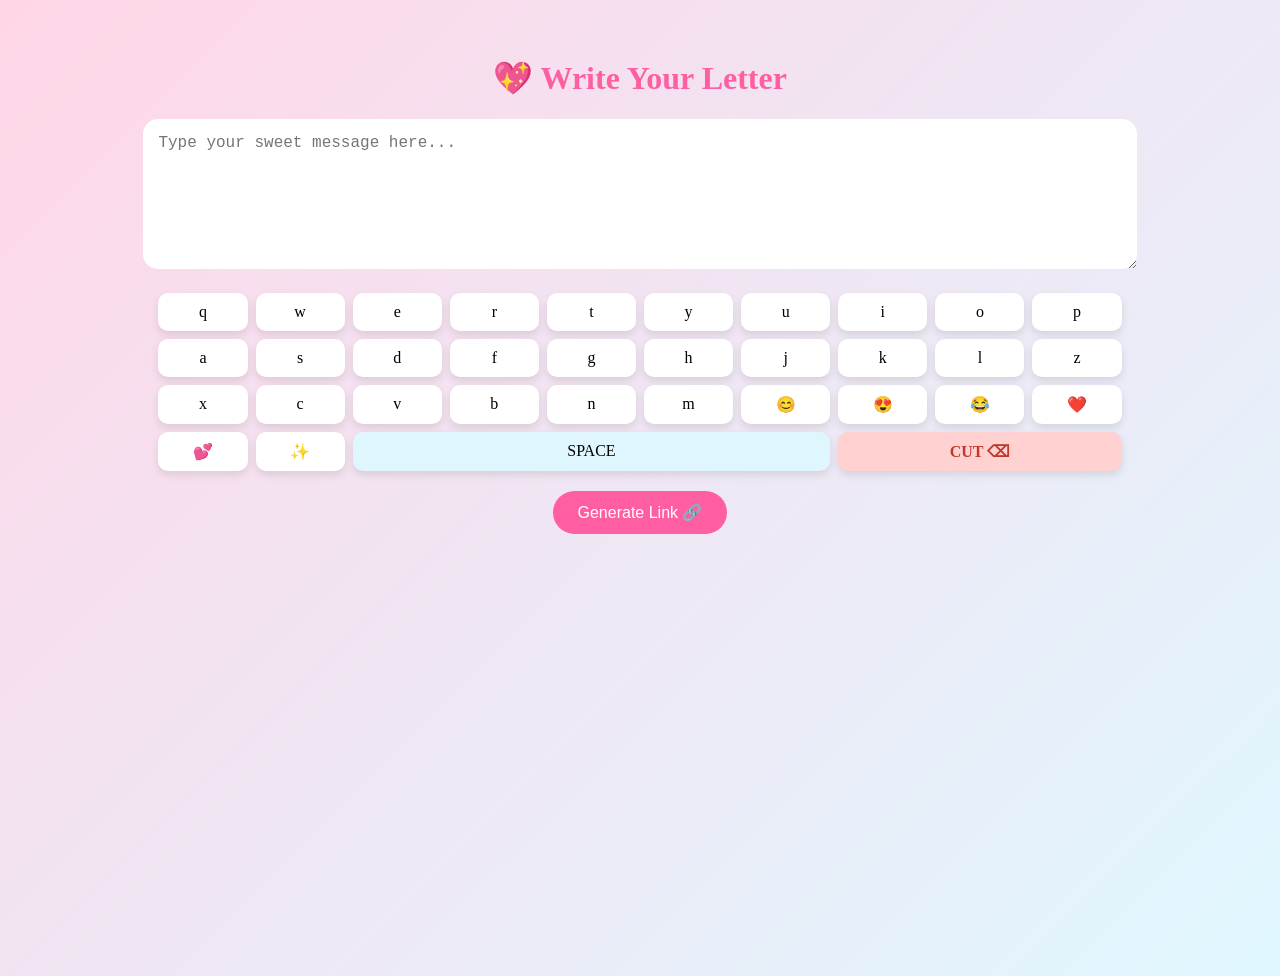
<file: index.html>
<!DOCTYPE html>
<html lang="en">
<head>
  <meta charset="UTF-8">
  <title>Send a Cute Letter 💌</title>
  <link rel="stylesheet" href="style.css">
</head>
<body class="sender">

  <h1>💖 Write Your Letter</h1>

  <textarea id="message" placeholder="Type your sweet message here..."></textarea>

  <div class="keyboard" id="keyboard"></div>

  <button class="main-btn" onclick="generateLink()">Generate Link 🔗</button>

  <p id="linkBox"></p>

  <script src="script.js"></script>
</body>
</html>
</file>
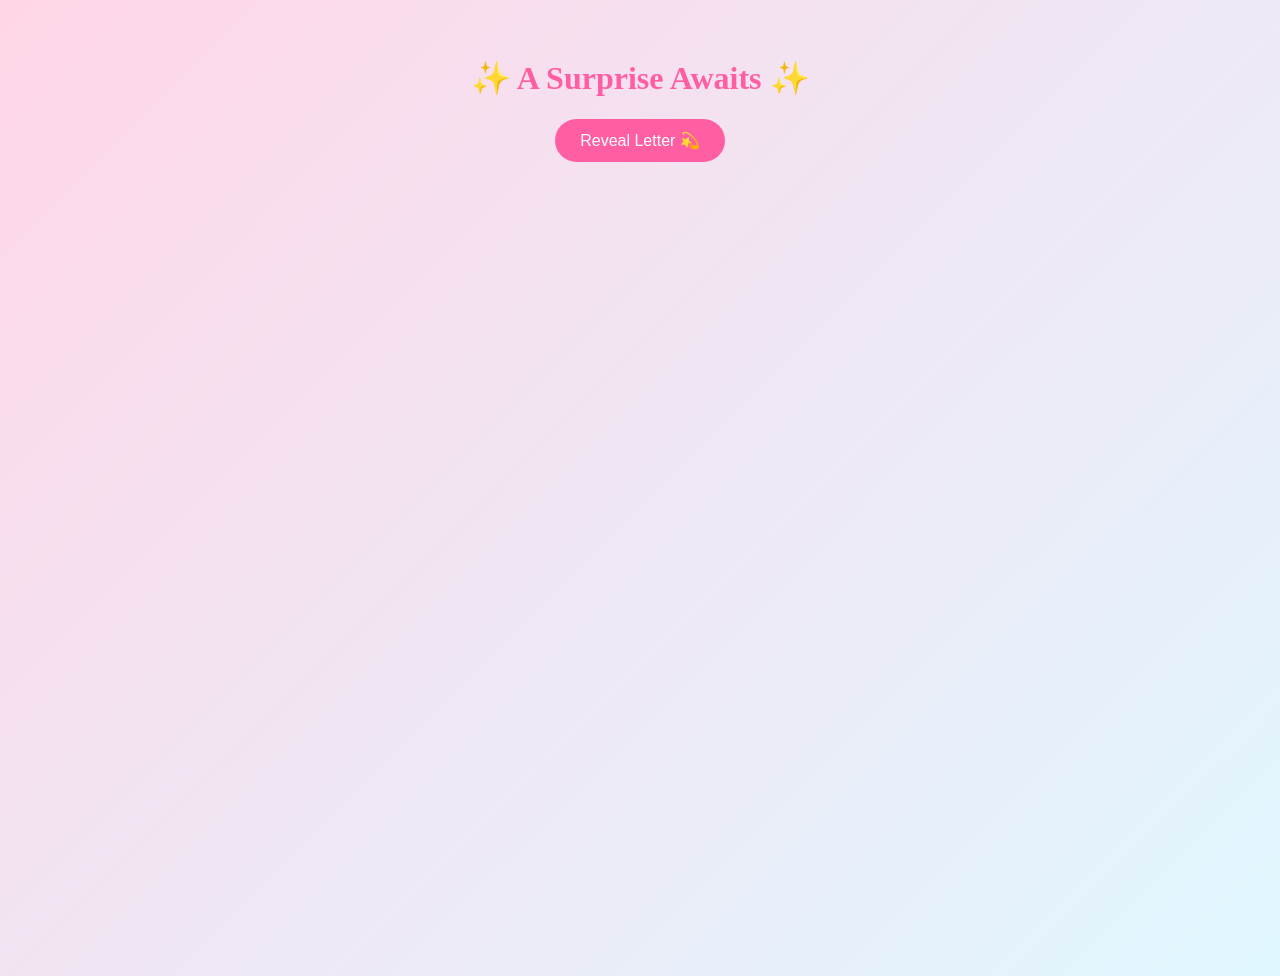
<file: receiver.html>
<!DOCTYPE html>
<html lang="en">
<head>
  <meta charset="UTF-8">
  <title>You've Got a Gift 🎁</title>
  <link rel="stylesheet" href="style.css">
</head>
<body class="receiver">
  <canvas id="confettiCanvas"></canvas>

  <h1>✨ A Surprise Awaits ✨</h1>

  <button id="magicBtn" class="main-btn">Reveal Letter 💫</button>

  <div id="letterBox" class="letter hidden"></div>

  <script src="script.js"></script>
</body>
</html>
</file>
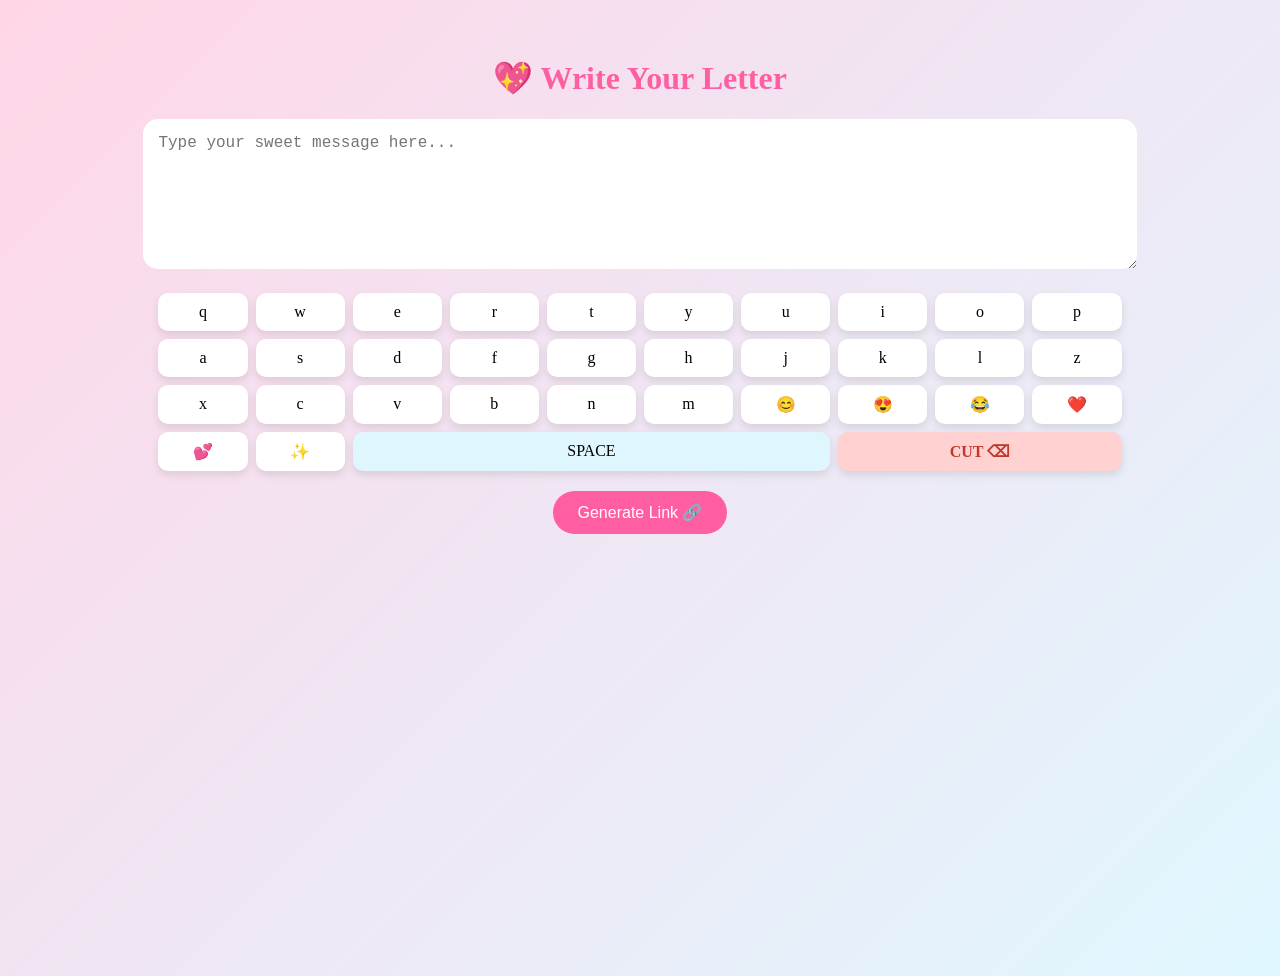
<file: sender.html>
<!DOCTYPE html>
<html lang="en">
<head>
  <meta charset="UTF-8">
  <title>Send a Cute Letter 💌</title>
  <link rel="stylesheet" href="style.css">
</head>
<body class="sender">

  <h1>💖 Write Your Letter</h1>

  <textarea id="message" placeholder="Type your sweet message here..."></textarea>

  <div class="keyboard" id="keyboard"></div>

  <button class="main-btn" onclick="generateLink()">Generate Link 🔗</button>

  <p id="linkBox"></p>

  <script src="script.js"></script>
</body>
</html>
</file>
<file: style.css>
body {
  font-family: 'Comic Sans MS', cursive;
  background: linear-gradient(135deg, #ffd6e8, #e0f7ff);
  text-align: center;
  min-height: 100vh;
  padding: 30px;
}

h1 {
  color: #ff5fa2;
}

textarea {
  width: 80%;
  height: 120px;
  border-radius: 15px;
  border: none;
  padding: 15px;
  font-size: 16px;
}

.keyboard {
  margin: 20px auto;
  width: 80%;
  display: grid;
  grid-template-columns: repeat(10, 1fr);
  gap: 8px;
}

.key {
  background: #fff;
  border-radius: 10px;
  padding: 10px;
  cursor: pointer;
  box-shadow: 0 4px 8px rgba(0,0,0,0.1);
}

.key:hover {
  background: #ffdef0;
}

.main-btn {
  padding: 12px 25px;
  border: none;
  border-radius: 25px;
  background: #ff5fa2;
  color: white;
  font-size: 16px;
  cursor: pointer;
}

.main-btn:hover {
  transform: scale(1.05);
}

.letter {
  background: white;
  padding: 25px;
  border-radius: 20px;
  margin-top: 30px;
  font-size: 18px;
}

.hidden {
  display: none;
}
.space {
  grid-column: span 5;
  background: #dff6ff;
}

.cut {
  grid-column: span 3;
  background: #ffd1d1;
  color: #c0392b;
  font-weight: bold;
}
#confettiCanvas {
  position: fixed;
  top: 0;
  left: 0;
  width: 100%;
  height: 100%;
  pointer-events: none;
  z-index: 9999;
}
</file>
